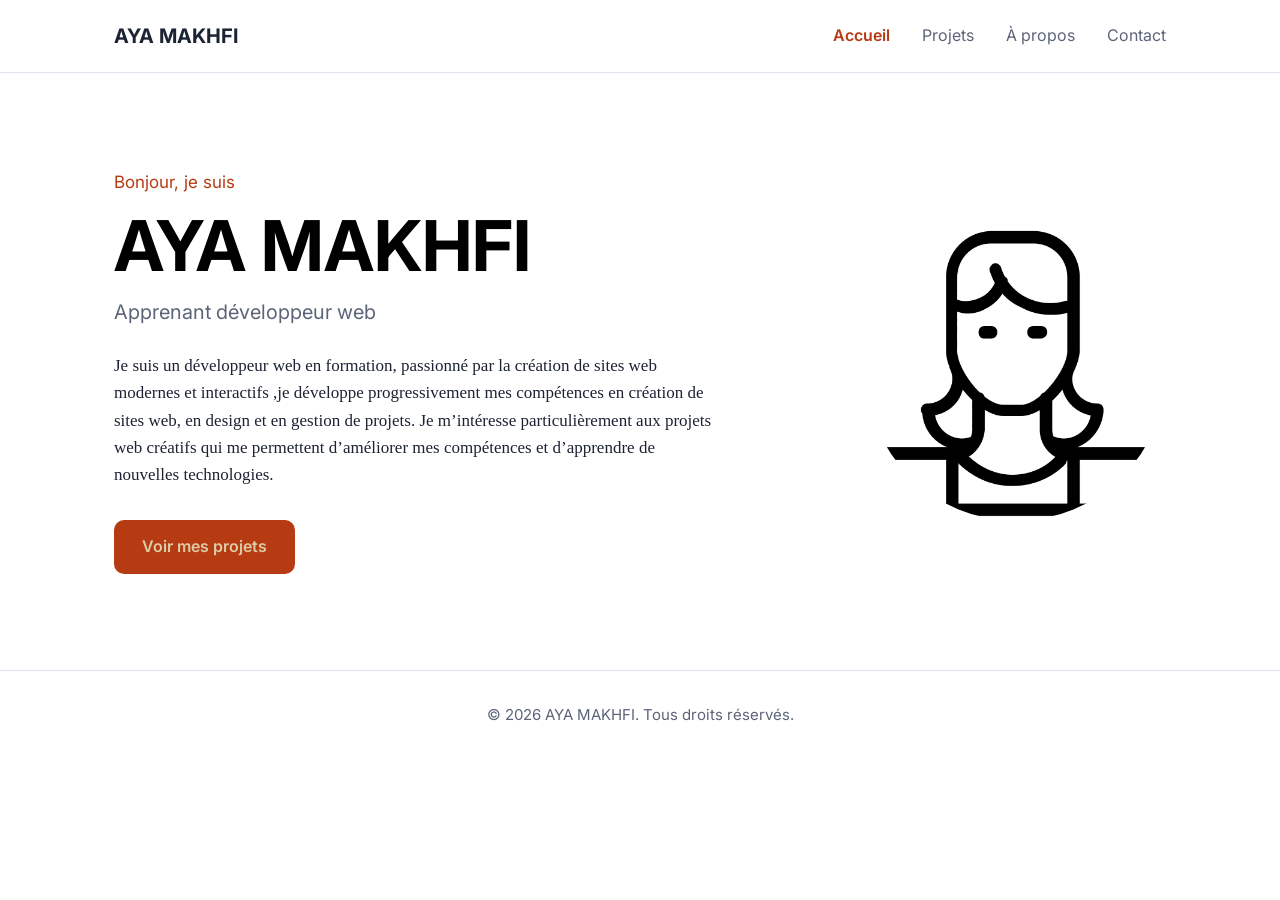
<file: index.html>
<!DOCTYPE html>
<html lang="fr">

<head>
  <meta charset="UTF-8">
  <meta name="viewport" content="width=device-width, initial-scale=1.0">
  <meta name="description" content="Portfolio de AYA MAKHFI, apprenant développeur web.">
  <title>AYA MAKHFI — Portfolio</title>

  <!-- Police Inter (Google Fonts) -->
  <link rel="preconnect" href="https://fonts.googleapis.com">
  <link rel="preconnect" href="https://fonts.gstatic.com" crossorigin>
  <link href="https://fonts.googleapis.com/css2?family=Inter:wght@400;600;700&amp;display=swap" rel="stylesheet">

  <link rel="stylesheet" href="css/style.css">
</head>

<body>

  <!-- ========== EN-TÊTE ========== -->
  <header class="en-tete">
    <div class="conteneur en-tete__contenu">
      <a class="logo" href="#index.html">AYA MAKHFI</a>
      <nav aria-label="Navigation principale">
        <ul class="menu">
          <li><a class="active" href="index.html">Accueil</a></li>
          <li><a href="projets.html">Projets</a></li>
          <li><a href="a-propos.html">À propos</a></li>
          <li><a href="contact.html">Contact</a></li>
        </ul>
      </nav>
    </div>
  </header>

  <main>

    <!-- ========== PRÉSENTATION ========== -->
    <section id="presentation" class="presentation">
      <div class="conteneur presentation__contenu">
        <div class="presentation__texte">
          <p class="surtitre">Bonjour, je suis</p>
          <h1 style="color: black;">AYA MAKHFI</h1>
          <p class="metier">Apprenant développeur web</p>
          <p style="font-family: Libre Caslon Text; ">Je suis un développeur web en formation, passionné par la création de sites web modernes et interactifs ,je
            développe progressivement mes compétences en création de sites web, en design et en gestion de projets.
            Je m’intéresse particulièrement aux projets web créatifs qui me permettent d’améliorer mes compétences et
            d’apprendre de nouvelles technologies.</p>
          <a class="bouton" href="projets.html">Voir mes projets</a>
        </div>
        <img class="presentation__photo"
          src="images/img-avatar.jpg"
          alt="Portrait de Prénom Nom" >
      </div>
    </section>

  </main>

  <!-- ========== PIED DE PAGE ========== -->
  <footer class="pied">
    <div class="conteneur">
      <p>© 2026 AYA MAKHFI. Tous droits réservés.</p>
    </div>
  </footer>

</body>

</html>
</file>
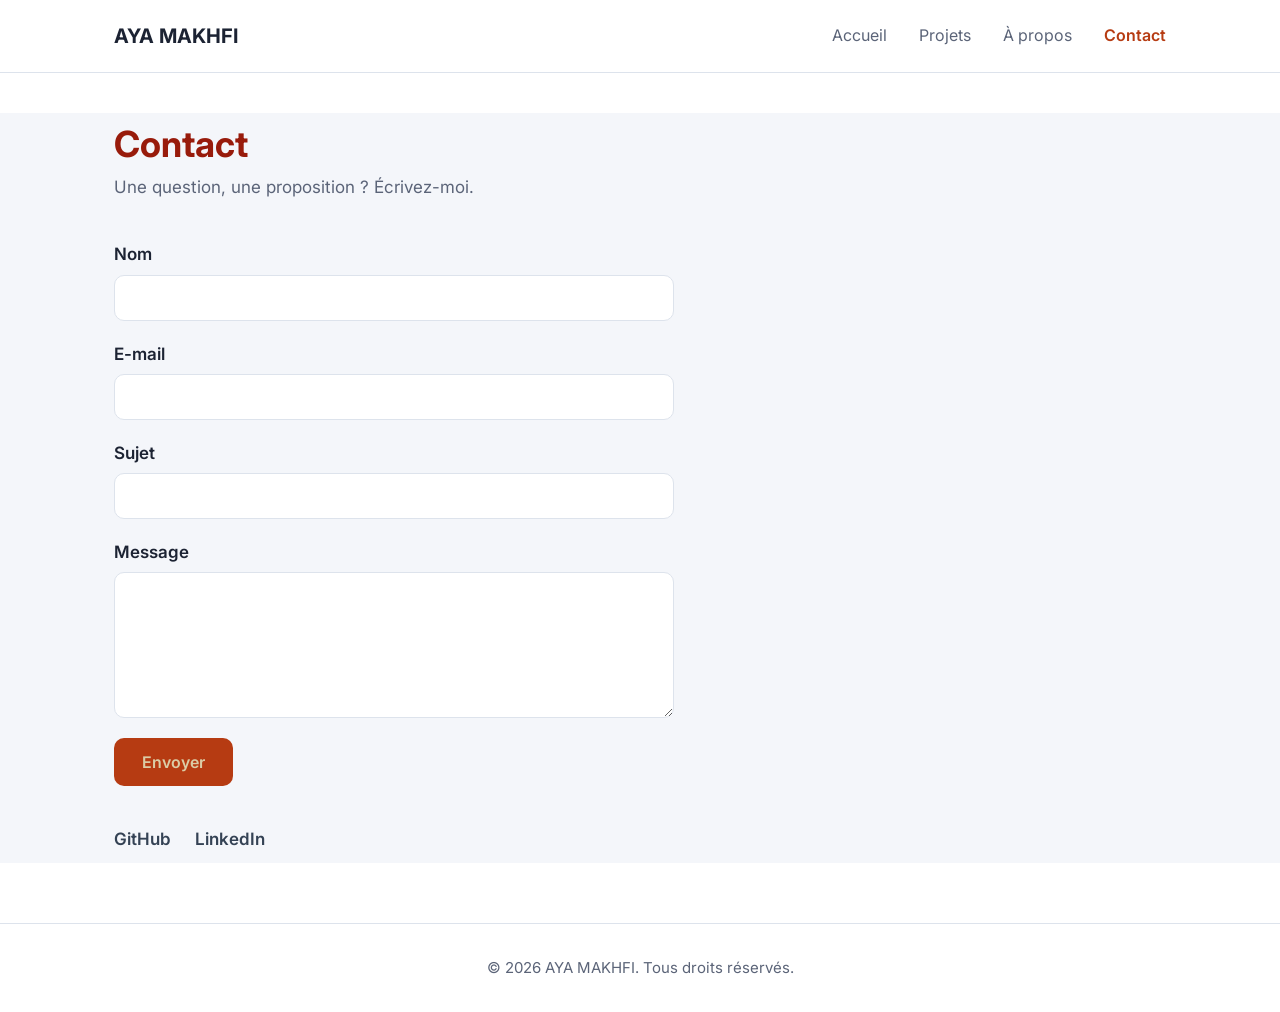
<file: contact.html>
<!DOCTYPE html>
<html lang="fr">

<head>
    <meta charset="UTF-8">
    <meta name="viewport" content="width=device-width, initial-scale=1.0">
    <meta name="description" content="Portfolio de AYA MAKHFI, apprenant développeur web.">
    <title>AYA MAKHFI— Portfolio</title>

    <!-- Police Inter (Google Fonts) -->
    <link rel="preconnect" href="https://fonts.googleapis.com">
    <link rel="preconnect" href="https://fonts.gstatic.com" crossorigin>
    <link href="https://fonts.googleapis.com/css2?family=Inter:wght@400;600;700&amp;display=swap" rel="stylesheet">

    <link rel="stylesheet" href="css/style.css">
</head>

<body>

    <!-- ========== EN-TÊTE ========== -->
    <header class="en-tete">
        <div class="conteneur en-tete__contenu">
            <a class="logo" href="index.html"> AYA MAKHFI</a>
            <nav aria-label="Navigation principale">
                <ul class="menu">
                    <li><a href="index.html">Accueil</a></li>
                    <li><a href="projets.html">Projets</a></li>
                    <li><a  href="a-propos.html" >À propos</a></li>
                    <li><a class="active" href="contact.html">Contact</a></li>
                </ul>
            </nav>
        </div>
    </header>

    <main>
        <!-- ========== CONTACT ========== -->
        <section id="contact" class="section section--claire">
            <div class="conteneur">
                <h1>Contact</h1>
                <p class="section__intro">Une question, une proposition ? Écrivez-moi.</p>

                <form class="formulaire" action="https://formsubmit.co/ayamakhfi233@gmail.com" method="post">
                    <label for="nom">Nom</label>
                    <input id="nom" name="nom" type="text" required>

                    <label for="email">E-mail</label>
                    <input id="email" name="email" type="email" required>

                    <label for="sujet">Sujet</label>
                    <input id="sujet" name="sujet" type="text" required>

                    <label for="message">Message</label>
                    <textarea id="message" name="message" rows="6" required></textarea>

                    <button class="bouton" type="submit">Envoyer</button>
                </form>

                <ul class="reseaux">
                    <li><a class="lien" href="https://github.com/ayamakhfi" target="_blank">GitHub</a></li>
                    <li><a class="lien" href="https://www.linkedin.com/in/aya-makhfi-455693442?utm_source=share_via&utm_content=profile&utm_medium=member_android" target="_blank">LinkedIn</a></li>
                </ul>
            </div>
        </section>

    </main>


    <!-- ========== PIED DE PAGE ========== -->
    <footer class="pied">
        <div class="conteneur">
            <p>© 2026 AYA MAKHFI. Tous droits réservés.</p>
        </div>
    </footer>

</body>

</html>
</file>
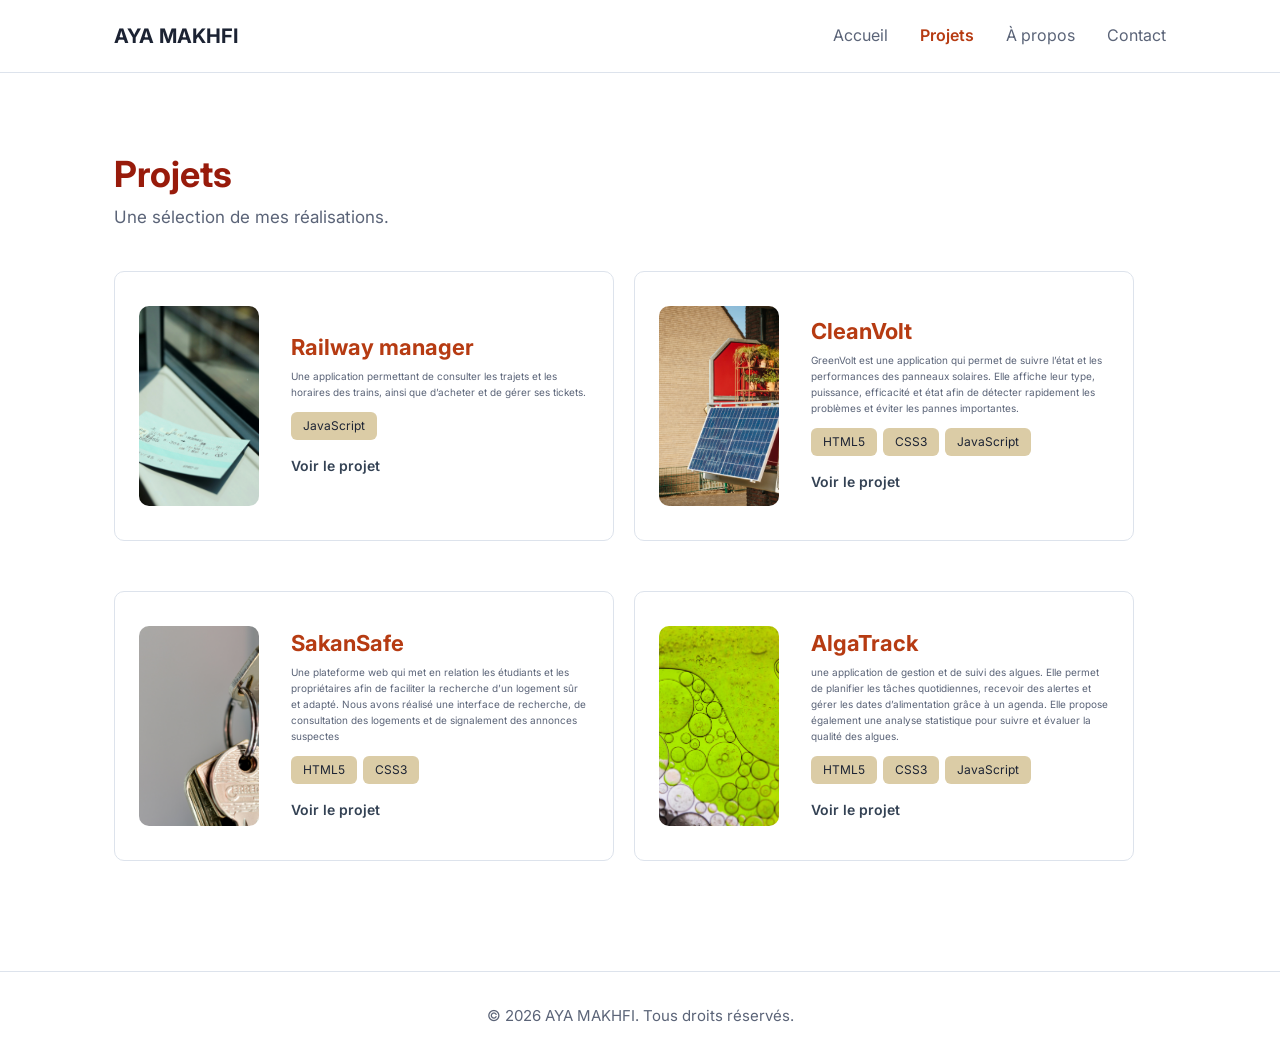
<file: projets.html>
<!DOCTYPE html>
<html lang="fr">

<head>
  <meta charset="UTF-8">
  <meta name="viewport" content="width=device-width, initial-scale=1.0">
  <meta name="description" content="Portfolio de AYA MAKHFI, apprenant développeur web.">
  <title>AYA MAKHFI — Portfolio</title>

  <!-- Police Inter (Google Fonts) -->
  <link rel="preconnect" href="https://fonts.googleapis.com">
  <link rel="preconnect" href="https://fonts.gstatic.com" crossorigin>
  <link href="https://fonts.googleapis.com/css2?family=Inter:wght@400;600;700&amp;display=swap" rel="stylesheet">

  <link rel="stylesheet" href="css/style.css">
</head>

<body>
  <!-- ========== EN-TÊTE ========== -->
  <header class="en-tete">
    <div class="conteneur en-tete__contenu">
      <a class="logo" href="index.html">AYA MAKHFI</a>
      <nav aria-label="Navigation principale">
        <ul class="menu">
          <li><a href="index.html">Accueil</a></li>
          <li><a class="active" href="projets.html">Projets</a></li>
          <li><a href="a-propos.html">À propos</a></li>
          <li><a href="contact.html">Contact</a></li>
        </ul>
      </nav>
    </div>
  </header>

  <main>

    <!-- ========== PROJETS ========== -->
    <section id="projets" class="section">
      <div class="conteneur">
        <h1>Projets</h1>
        <p class="section__intro">Une sélection de mes réalisations.</p>

        <div class="projets">



          <!--projet1-->
          <article class="projet">

            <img class="projet__image" src="images/img-projet1.jpg" alt="Aperçu du projet 1">

            <div class="projet__texte">

              <h2>Railway manager</h2>

              <p>Une application permettant de consulter les trajets et les horaires des trains, ainsi que d’acheter et
                de gérer ses tickets.</p>

              <ul class="technologies">

                <li>JavaScript</li>
              </ul>
              <a class="lien" href="#">Voir le projet</a>
            </div>
          </article>


          <!--projet2-->
          <article class="projet">
            <img class="projet__image" src="images/img-projet2.jpg" alt="Aperçu du projet 2">
            <div class="projet__texte">
              <h2>CleanVolt</h2>
              <p> GreenVolt est une application qui permet de suivre l’état et les performances des panneaux solaires.
                Elle affiche leur type, puissance, efficacité et état afin de détecter rapidement les problèmes et
                éviter les pannes importantes.</p>
              <ul class="technologies">
                <li>HTML5</li>
                <li>CSS3</li>
                <li>JavaScript</li>
              </ul>
              <a class="lien" href="#">Voir le projet</a>
            </div>
          </article>


          <!--projet3-->
          <article class="projet">
            <img class="projet__image" src="images/img-projet3.jpg" alt="Aperçu du projet 3">
            <div class="projet__texte">
              <h2>SakanSafe</h2>
              <p> Une plateforme web qui met en relation les étudiants et les propriétaires afin de faciliter la
                recherche d’un logement sûr et adapté. Nous avons réalisé une interface de recherche, de consultation
                des logements et de signalement des annonces suspectes</p>
              <ul class="technologies">
                <li>HTML5</li>
                <li>CSS3</li>
              </ul>
              <a class="lien" href="#">Voir le projet</a>
            </div>
          </article>


          <!--projet4-->
          <article class="projet">
            <img class="projet__image" src="images/img-projet4.jpg" alt="Aperçu du projet 4">
            <div class="projet__texte">
              <h2>AlgaTrack</h2>
              <p> une application de gestion et de suivi des algues. Elle permet de planifier les tâches quotidiennes,
                recevoir des alertes et gérer les dates d’alimentation grâce à un agenda. Elle propose également une
                analyse statistique pour suivre et évaluer la qualité des algues.</p>
              <ul class="technologies">
                <li>HTML5</li>
                <li>CSS3</li>
                <li>JavaScript</li>
              </ul>
              <a class="lien" href="#">Voir le projet</a>
            </div>
          </article>


        </div>
      </div>
    </section>
  </main>
  <!-- ========== PIED DE PAGE ========== -->
  <footer class="pied">
    <div class="conteneur">
      <p>© 2026 AYA MAKHFI. Tous droits réservés.</p>
    </div>
  </footer>
</body>

</html>
</file>
<file: css/style.css>
/* ==========================================================
   Portfolio — modèle de départ (une seule page)
   Sommaire :
   1. Variables
   2. Base
   3. En-tête
   4. Présentation
   5. Sections communes
   6. Compétences
   7. Projets
   8. Contact
   9. Pied de page
   ========================================================== */

/* ---------- 1. Variables ---------- */
:root {
  /* Couleurs */
  --couleur-fond: #ffffff;
  --couleur-fond-clair: #f4f6fa;
  --couleur-texte: #1c2333;
  --couleur-texte-doux: #5b6478;
  --couleur-principale: #B63B12;
  --couleur-bordure: #dde3ec;
  --couleur-titre: #981B0B;
  --couleur-projet: #B63B12;
  --couleur-projet-clair: #DBCCA6;


  /* Typographie */
  --police: "Inter", Arial, sans-serif;

  /* Mise en page */
  --largeur-max: 1100px;
  --rayon: 10px;
}

/* ---------- 2. Base ---------- */
* {
  box-sizing: border-box;
}

body {
  margin: 0;
  font-family: var(--police);
  font-size: 17px;
  line-height: 1.6;
  color: var(--couleur-texte);
  background-color: var(--couleur-fond);
}

h1 {
  color: var(--couleur-titre);
}

h2 {
  color: var(--couleur-projet);
}

h1,
h2,
h3 {
  margin: 0;
  line-height: 1.2;
}

p {
  margin: 0;
}

ul {
  margin: 0;
  padding: 0;
  list-style: none;
}

a {
  color: inherit;
  text-decoration: none;
}

.conteneur {
  max-width: var(--largeur-max);
  margin: 0 auto;
  padding: 0 24px;

}

.bouton {
  display: inline-block;
  padding: 14px 28px;
  border: none;
  border-radius: var(--rayon);
  font-family: var(--police);
  font-size: 16px;
  font-weight: 600;
  color: #DBCCA6;
  background-color: var(--couleur-principale);
  cursor: pointer;
}

.lien {
  font-weight: 600;
  color: #344254;
}

/* ---------- 3. En-tête ---------- */
.en-tete {
  border-bottom: 1px solid var(--couleur-bordure);
  position:sticky;
  top:0;
  z-index: 1000;
  background-color:var(--couleur-fond);
}

.en-tete__contenu {
  display: flex;
  justify-content: space-between;
  align-items: center;
  height: 72px;
  
}
 

.logo {
  font-size: 20px;
  font-weight: 700;
}

.menu {
  display: flex;
  gap: 32px;
}

.menu a {
  font-size: 16px;
  color: var(--couleur-texte-doux);
}

.menu a.active {
  color: var(--couleur-principale);
  font-weight: 600;

}

/* ---------- 4. Présentation ---------- */
.presentation {
  padding: 96px 0;
}

.presentation__contenu {
  display: flex;
  justify-content: space-between;
  align-items: center;
  gap: 64px;
}

.presentation__texte {
  max-width: 600px;
}

.surtitre {
  margin-bottom: 8px;
  font-weight: 400;
  color: var(--couleur-principale);
}

.presentation h1 {
  font-size: 70px;
  color: #1c2333;
}

.metier {
  margin-top: 8px;
  margin-bottom: 24px;
  font-size: 20px;
  color: var(--couleur-texte-doux);
}

.presentation .bouton {
  margin-top: 32px;
}

.presentation__photo {
  width: 300px;
  height: 300px;
  border-radius: 50%;
}

/* ---------- 5. Sections communes ---------- */
.section {
  padding: 80px 0;
}

.section--claire {
  background-color: var(--couleur-fond-clair);
  max-height: fit-content;
  padding: 10px;
}

.section h1 {
  font-size: 36px;
}

.section__intro {
  margin-top: 8px;
  margin-bottom: 40px;
  color: var(--couleur-texte-doux);
}

/* ---------- 6. Compétences ---------- */
#competences{
  margin: 20px;
   padding:40px 0px;
   max-width: none;
      
 
}
.competences {
  display:grid;
  gap: 10px;
  grid-template-columns: 150px 150px ;
 
}



.competences li {
  padding: 10px 15px;
  border: 1px solid var(--couleur-bordure);
  border-radius: var(--rayon);
  font-weight: 600;
  background-color: var(--couleur-fond);
  margin-right: 50px;
}

/* ---------- projets---------- */


/* ---------- 7. Projets ---------- */
/* Les projets sont empilés les uns sous les autres. */

 
.projet {
  display: flex;
  align-items: center;
  gap: 32px;
  margin-bottom: 30px;
  padding: 24px;
  border: 1px solid var(--couleur-bordure);
  border-radius: var(--rayon);
  
}
/* ---------- matrice ---------- */
.projets{
    display:grid;
    grid-template-columns: 500px 500px;
    grid-template-rows: 300px 300px;
    gap: 20px;
}

.projet__image {
  width: 120px;
  height: 200px;
  object-fit: cover;
  border-radius: var(--rayon);
}

.projet h2 {
  margin-bottom: 8px;
  font-size: 22px;
}

.projet p {
  color: var(--couleur-texte-doux);
  font-size: 10px;
}

.technologies {
  display: flex;
  gap: 6px;
  margin-top: 12px;
  margin-bottom: 12px;
}

.technologies li {
  padding: 4px 12px;
  border-radius: 6px;
  font-size: 12px;
  background-color: var(--couleur-projet-clair);
}

.projet .lien{
 font-size:14px;
}

/* ---------- 8. Contact ---------- */
#contact {
  margin:40px 0px 60px ;
}

.formulaire {
  max-width: 560px;
}

.formulaire label {
  display: block;
  margin-bottom: 6px;
  font-weight: 600;
}

.formulaire input,
.formulaire textarea {
  display: block;
  width: 100%;
  margin-bottom: 20px;
  padding: 12px 14px;
  border: 1px solid var(--couleur-bordure);
  border-radius: var(--rayon);
  font-family: var(--police);
  font-size: 16px;
  color: var(--couleur-texte);
  background-color: var(--couleur-fond);
}

.reseaux {
  display: flex;
  gap: 24px;
  margin-top: 40px;
}

/* ---------- 9. Pied de page ---------- */
.pied {
  padding: 32px 0;
  border-top: 1px solid var(--couleur-bordure);
  font-size: 15px;
  text-align: center;
  color: var(--couleur-texte-doux);
}

/* ---------- 6. parcours ---------- */

#parcours {
   margin: 20px;
    padding: 40px 0;
    max-width: none;
}


.parcours-list::before{
  content: "";
  position:absolute;
  top: 6px;
  bottom:50px;
  left:8px;
  width: 2px;
  background-color: #981B0B;
}


.parcours-list {
  position: relative;
    padding-left: 30px;
    margin: 30px 0;
}

.item::before {
  content:"";
  position:absolute;
  border-radius: 50%;
  background-color: #DBCCA6;
  top:3px;
  left:-30px;
  width:14px;
  height:14px;
  z-index: 1;

}

.item{
  position:relative;
  margin-bottom: 40px;
}

/* ---------- la position de parcours et compétences ---------- */

.competences-parcours {
    display: grid;
    grid-template-columns: 1fr 1fr;
    grid-template-rows: 1fr;
    gap: 30px;
}

#parcours{
   grid-column: 1;
   grid-row: 1;
}

#competences{
   grid-column: 2;
   grid-row: 1;
}





/* ---------- 9. objectifs ---------- */

 #objectifs {
     min-height: 300px;
    padding: 25px 20px;
    margin-top: 30px;
}
#objectifs h1{
  margin-bottom: 40px;
}
.objectifs__liste{
  display: grid;
    grid-template-columns: 1fr 1fr ;
     grid-template-rows: 1fr 1fr 1fr 1fr ;
    gap: 30px 15px;
}

.objectif{
  display: flex;
    gap: 20px;
}

.objectif img {
    width: 70px;
    height: 70px;
    object-fit: cover;
    border-radius: 70%;
    flex-shrink: 0;
}

.objectif h2 {
    font-size: 18px;
    color: var(--couleur-texte);
    margin: 0 0 3px;
}

.objectif p {
    font-size: 15px;
    line-height: 1.4;
    color: #333;
    margin: 0;}

.objectif:nth-child(1) {
    grid-column: 1;
    grid-row: 1;
}

.objectif:nth-child(2) {
    grid-column: 2;
    grid-row: 2;
}

.objectif:nth-child(3) {
    grid-column: 1;
    grid-row: 3;
}

.objectif:nth-child(4) {
    grid-column: 2;
    grid-row: 4;
}
</file>
